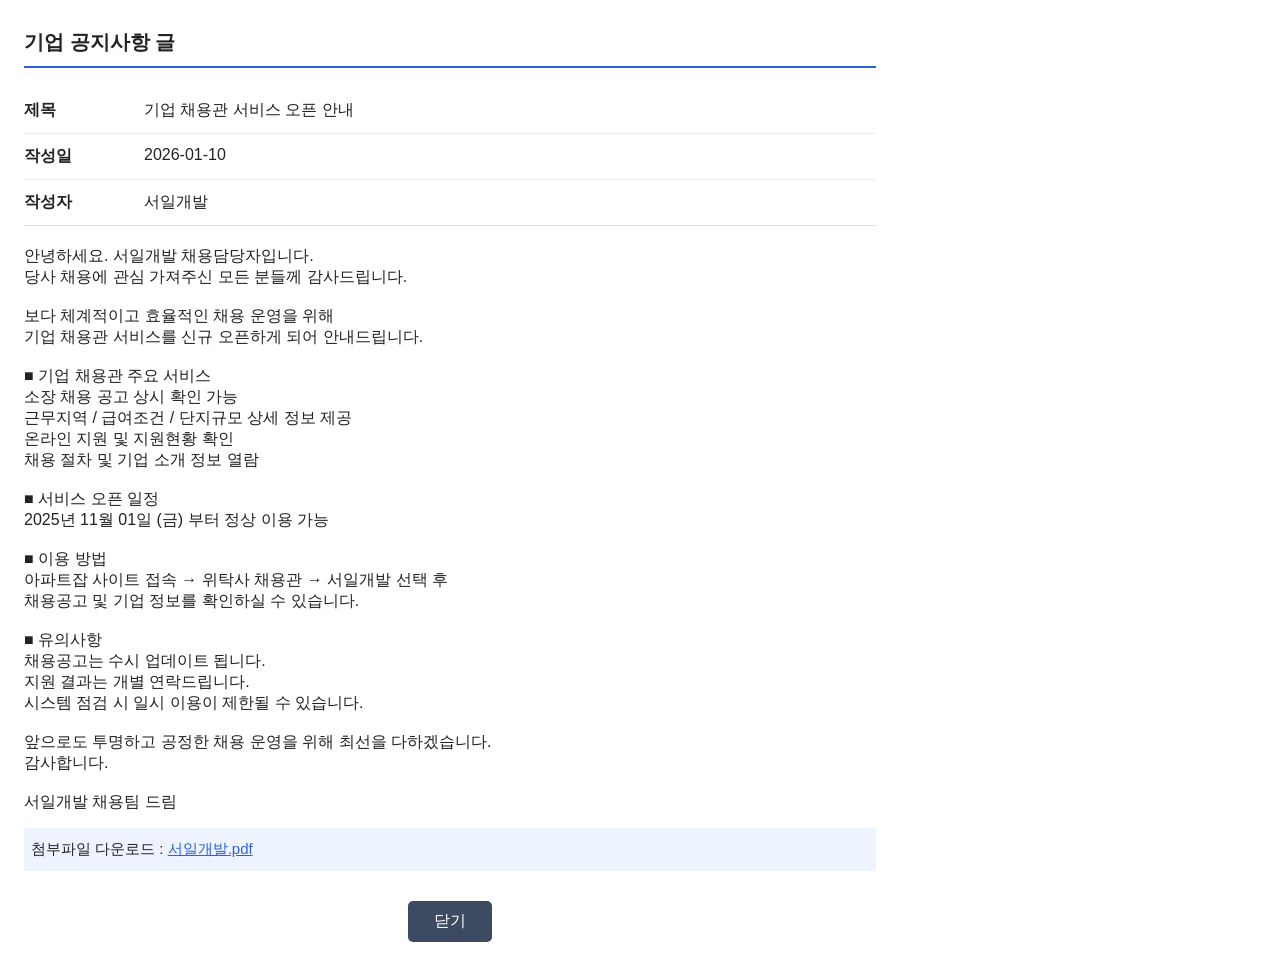
<file: company-notice-view.html>
<!DOCTYPE html>
<html lang="ko">

<head>
    <meta charset="UTF-8">
    <title>공지사항 상세</title>
    <link rel="stylesheet" href="/assets/css/company-popup.css">
</head>

<body>
    <div class="notice-popup">
        <!-- 상단 -->
        <h2 class="popup-title">기업 공지사항 글</h2>
        <!-- 정보 영역 -->
        <div class="notice-info">
            <div class="info-row">
                <div class="info-label">제목</div>
                <div class="info-value">기업 채용관 서비스 오픈 안내</div>
            </div>
            <div class="info-row">
                <div class="info-label">작성일</div>
                <div class="info-value">2026-01-10</div>
            </div>
            <div class="info-row">
                <div class="info-label">작성자</div>
                <div class="info-value">서일개발</div>
            </div>
        </div>

        <!-- 본문 -->
        <div class="notice-content">
            <!-- 텍스트 / 이미지 영역 -->
            <div class="content-box">
                안녕하세요. 서일개발 채용담당자입니다.<br>
                당사 채용에 관심 가져주신 모든 분들께 감사드립니다.<br>
                <br>
                보다 체계적이고 효율적인 채용 운영을 위해<br>
                기업 채용관 서비스를 신규 오픈하게 되어 안내드립니다.<br>
                <br>
                ■ 기업 채용관 주요 서비스<br>
                소장 채용 공고 상시 확인 가능<br>
                근무지역 / 급여조건 / 단지규모 상세 정보 제공<br>
                온라인 지원 및 지원현황 확인<br>
                채용 절차 및 기업 소개 정보 열람<br>
                <br>
                ■ 서비스 오픈 일정<br>
                2025년 11월 01일 (금) 부터 정상 이용 가능<br>
                <br>
                ■ 이용 방법<br>
                아파트잡 사이트 접속 → 위탁사 채용관 → 서일개발 선택 후<br>
                채용공고 및 기업 정보를 확인하실 수 있습니다.<br>
                <br>
                ■ 유의사항<br>
                채용공고는 수시 업데이트 됩니다.<br>
                지원 결과는 개별 연락드립니다.<br>
                시스템 점검 시 일시 이용이 제한될 수 있습니다.<br>
                <br>
                앞으로도 투명하고 공정한 채용 운영을 위해 최선을 다하겠습니다.<br>
                감사합니다.<br>
                <br>
                서일개발 채용팀 드림
            </div>
            <!-- 첨부파일 -->
            <div class="file-download">
                첨부파일 다운로드 :
                <a href="#">서일개발.pdf</a>
            </div>
        </div>
        <!-- 하단 버튼 -->
        <div class="popup-footer">
            <button class="btn-close" onclick="window.close();">닫기</button>
        </div>

    </div>

</body>

</html>
</file>
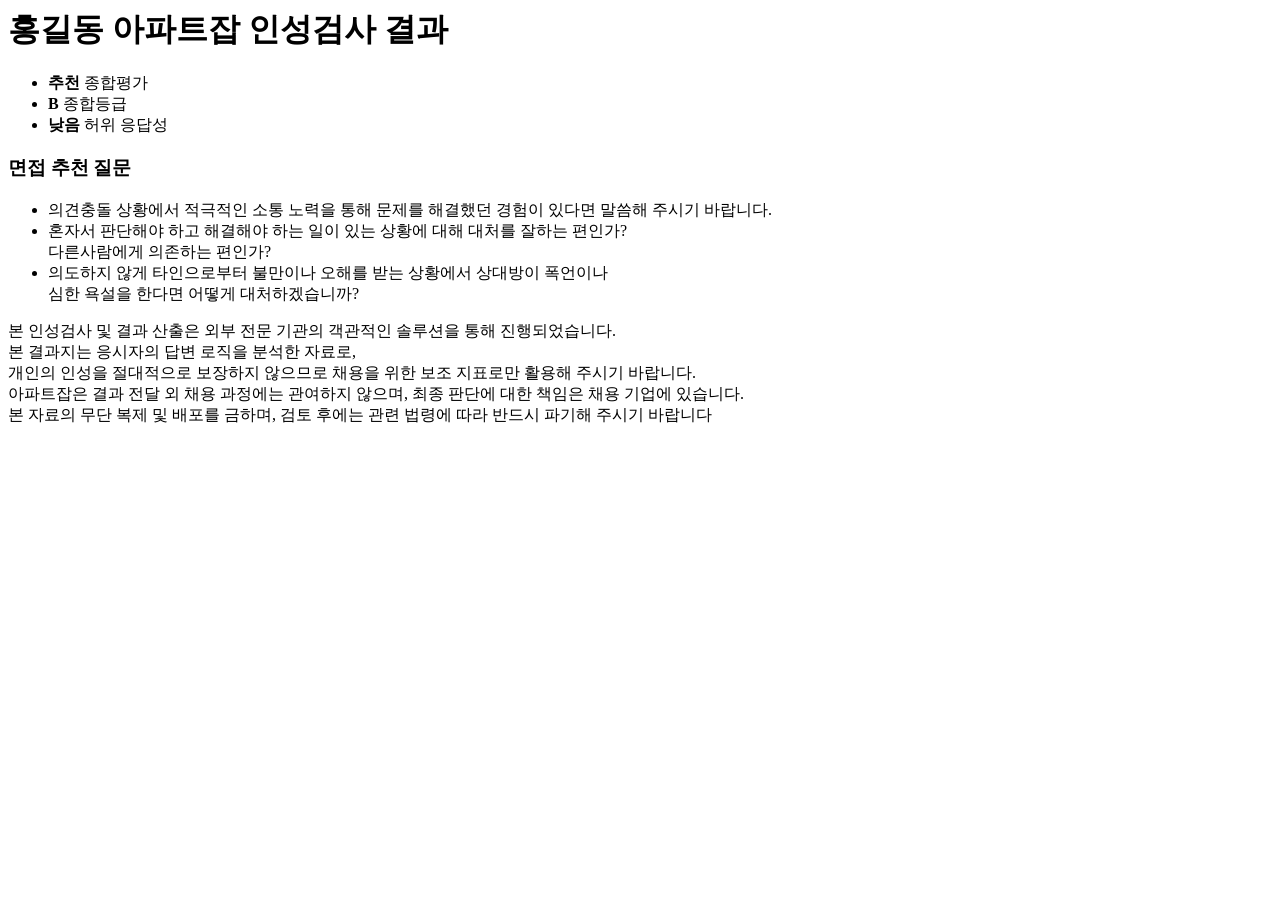
<file: personality_result.html>
<!-- #include virtual = "/inc/sessin_top.asp" -->
<!-- #include virtual = "/inc/inc_dbCon.asp" -->
<!-- #include virtual = "/inc/function.asp" -->
<!-- #include virtual = "/inc/head.asp" -->
<!-- #include virtual = "/inc/company_check.asp" -->

<link href="/css/test.css">

<!-- co_page.css -->
<body class="co-sub">
	<div class="wrap popup mw800">
    <div class="confirm__header">
        <h1><span class="personality-result__name">홍길동</span> 아파트잡 인성검사 결과</h1>
    </div>
	<main class="contents">
		<div class="personality-result">
			<div class="personality-result__inner">
				<div class="evaluation-summary">
				  <ul class="evaluation-summary__list">

					<!-- 종합평가 -->
					<li class="evaluation-summary__item">
					  <div class="evaluation-summary__icon evaluation-summary__icon--overall"></div>
					  <strong class="evaluation-summary__value">추천</strong>
					  <span class="evaluation-summary__label">종합평가</span>
					</li>

					<!-- 종합등급 -->
					<li class="evaluation-summary__item">
					  <div class="evaluation-summary__icon evaluation-summary__icon--grade"></div>
					  <strong class="evaluation-summary__value">B</strong>
					  <span class="evaluation-summary__label">종합등급</span>
					</li>

					<!-- 허위 응답성 -->
					<li class="evaluation-summary__item">
					  <div class="evaluation-summary__icon evaluation-summary__icon--trust"></div>
					  <strong class="evaluation-summary__value">낮음</strong>
					  <span class="evaluation-summary__label">허위 응답성</span>
					</li>

				  </ul>
				</div>
				
				
				<!-- 면접 추천 질문 -->
				<div class="eval-interview-question">
					<h3 class="eval-interview-question__title">면접 추천 질문</h3>
					<div class="eval-interview-question__list">
						<ul class="eval-interview-question__items">
							<li>의견충돌 상황에서 적극적인 소통 노력을 통해 문제를 해결했던 경험이 있다면 말씀해 주시기 바랍니다.</li>
							<li>혼자서 판단해야 하고 해결해야 하는 일이 있는 상황에 대해 대처를 잘하는 편인가?<br>
							다른사람에게 의존하는 편인가?</li>
							<li>의도하지 않게 타인으로부터 불만이나 오해를 받는 상황에서 상대방이 폭언이나<br>
							심한 욕설을 한다면 어떻게 대처하겠습니까?</li>
						</ul>
					</div>
					<div class="eval-interview-question__notice">
						본 인성검사 및 결과 산출은 외부 전문 기관의 객관적인 솔루션을 통해 진행되었습니다.<br>
						본 결과지는 응시자의 답변 로직을 분석한 자료로, <br>
						개인의 인성을 절대적으로 보장하지 않으므로 채용을 위한 보조 지표로만 활용해 주시기 바랍니다.<br>
						아파트잡은 결과 전달 외 채용 과정에는 관여하지 않으며, 최종 판단에 대한 책임은 채용 기업에 있습니다.<br>
						본 자료의 무단 복제 및 배포를 금하며, 검토 후에는 관련 법령에 따라 반드시 파기해 주시기 바랍니다
					</div>
				</div>
			</div>
		</div>
	</main>
	</div>
</body>
</file>
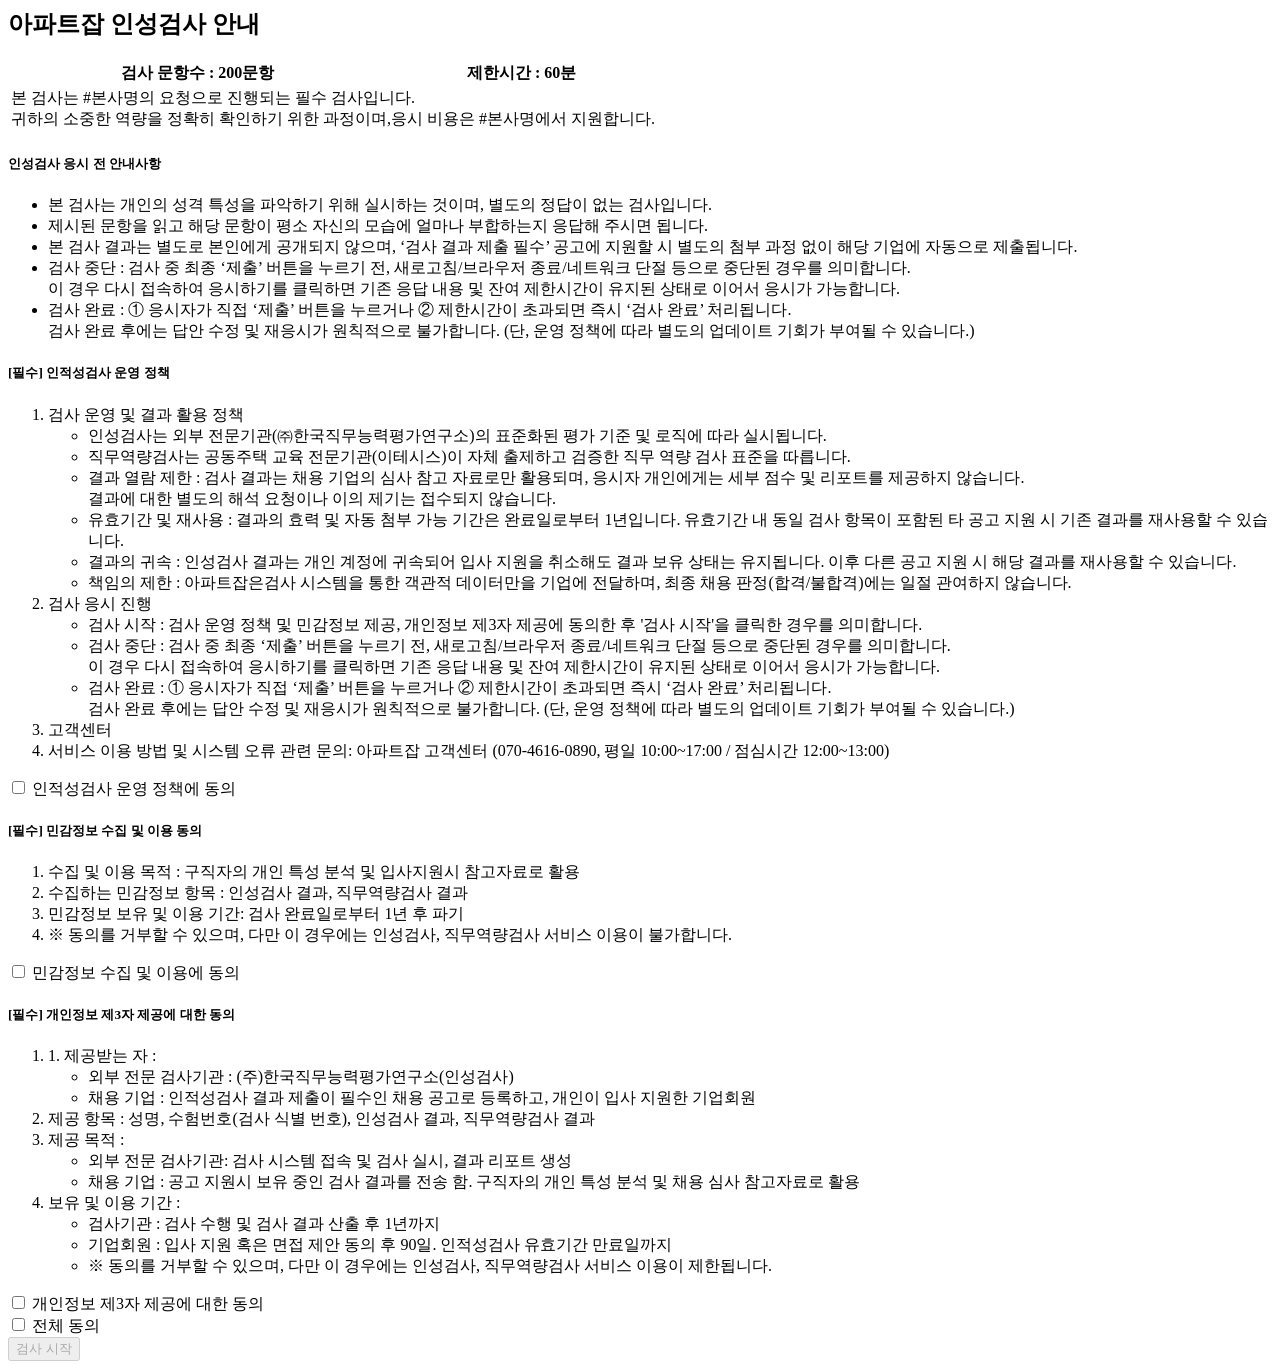
<file: survey_pre_guide.html>
<!-- #include virtual = "/inc/sessin_top.asp" -->
<!-- #include virtual = "/inc/inc_dbCon.asp" -->
<!-- #include virtual = "/inc/function.asp" -->
<!-- #include virtual = "/inc/renew_head.asp" -->

	<!-- ✅ Bootstrap CSS -->

  <body>
    <!-- header -->
    <header id="headerWrap">
		<!-- #include virtual = "/inc/renew_header.asp" -->
	</header>

    <main>
		<section id="subPage">
			<h2>아파트잡 인성검사 안내</h2>
			<!-- 서비스 선택 -->
			<div id="surveyServiceSection" class="survey-service" />
				<table class="survey-service-table">
					<thead>
						<tr>
							<th>검사 문항수 : 200문항</th>
							<th>제한시간 : 60분</th>
						</tr>
					</thead>
					<tbody>
					  <tr class="service-item">
						<td class="service-notice" colspan="2">
						  본 검사는 #본사명의 요청으로 진행되는 필수 검사입니다. <br/>
						  귀하의 소중한 역량을 정확히 확인하기 위한 과정이며,응시 비용은 #본사명에서 지원합니다.
						</td>
					  </tr>
					</tbody>
				</table>
			 
				<!-- 인성검사 응시 전 안내사항 -->
				<div id="surveyGuideSection" class="terms-section terms-guide">
				  <h5 class="terms-title">인성검사 응시 전 안내사항</h5>
					<div class="terms-list">
					  <ul>
						<li>본 검사는 개인의 성격 특성을 파악하기 위해 실시하는 것이며, 별도의 정답이 없는 검사입니다.</li>
						<li>제시된 문항을 읽고 해당 문항이 평소 자신의 모습에 얼마나 부합하는지 응답해 주시면 됩니다.</li>
						<li>본 검사 결과는 별도로 본인에게 공개되지 않으며, ‘검사 결과 제출 필수’ 공고에 지원할 시 별도의 첨부 과정 없이 해당 기업에 자동으로 제출됩니다.</li>
						<li>검사 중단 : 검사 중 최종 ‘제출’ 버튼을 누르기 전, 새로고침/브라우저 종료/네트워크 단절 등으로 중단된 경우를 의미합니다. <br/>
						이 경우 다시 접속하여 응시하기를 클릭하면 기존 응답 내용 및 잔여 제한시간이 유지된 상태로 이어서 응시가 가능합니다.</li>
						<li>검사 완료 : ① 응시자가 직접 ‘제출’ 버튼을 누르거나 ② 제한시간이 초과되면 즉시 ‘검사 완료’ 처리됩니다. <br/>
						검사 완료 후에는 답안 수정 및 재응시가 원칙적으로 불가합니다. (단, 운영 정책에 따라 별도의 업데이트 기회가 부여될 수 있습니다.)</li>
					  </ul>
					</div>
				</div>


				<!-- [필수] 인적성검사 운영 정책 -->
				<div id="privacyCollectSection" class="terms-section terms-privacy">
				  <h5 class="terms-title">[필수] 인적성검사 운영 정책</h5>
				<div class="terms-list">
					<ol>
						<li>검사 운영 및 결과 활용 정책
							<ul>
								<li>인성검사는 외부 전문기관(㈜한국직무능력평가연구소)의 표준화된 평가 기준 및 로직에 따라 실시됩니다.</li>
								<li>직무역량검사는 공동주택 교육 전문기관(이테시스)이 자체 출제하고 검증한 직무 역량 검사 표준을 따릅니다.</li>
								<li>결과 열람 제한 : 검사 결과는 채용 기업의 심사 참고 자료로만 활용되며, 응시자 개인에게는 세부 점수 및 리포트를 제공하지 않습니다. <br/>
								결과에 대한 별도의 해석 요청이나 이의 제기는 접수되지 않습니다.</li>
								<li>유효기간 및 재사용 : 결과의 효력 및 자동 첨부 가능 기간은 완료일로부터 1년입니다. 유효기간 내 동일 검사 항목이 포함된 타 공고 지원 시 기존 결과를 재사용할 수 있습니다.</li>
								<li>결과의 귀속 : 인성검사 결과는 개인 계정에 귀속되어 입사 지원을 취소해도 결과 보유 상태는 유지됩니다. 이후 다른 공고 지원 시 해당 결과를 재사용할 수 있습니다.</li>
								<li>책임의 제한 : 아파트잡은검사 시스템을 통한 객관적 데이터만을 기업에 전달하며, 최종 채용 판정(합격/불합격)에는 일절 관여하지 않습니다.</li>
							</ul>
						</li>
						<li>검사 응시 진행
							<ul>
								<li>검사 시작 : 검사 운영 정책 및 민감정보 제공, 개인정보 제3자 제공에 동의한 후 '검사 시작'을 클릭한 경우를 의미합니다.</li>
								<li>검사 중단 : 검사 중 최종 ‘제출’ 버튼을 누르기 전, 새로고침/브라우저 종료/네트워크 단절 등으로 중단된 경우를 의미합니다. <br/>
								이 경우 다시 접속하여 응시하기를 클릭하면 기존 응답 내용 및 잔여 제한시간이 유지된 상태로 이어서 응시가 가능합니다.</li>
								<li>검사 완료 : ① 응시자가 직접 ‘제출’ 버튼을 누르거나 ② 제한시간이 초과되면 즉시 ‘검사 완료’ 처리됩니다. <br/>
								검사 완료 후에는 답안 수정 및 재응시가 원칙적으로 불가합니다. (단, 운영 정책에 따라 별도의 업데이트 기회가 부여될 수 있습니다.)</li>
							</ul>
						</li>
						<li>고객센터</li>
						<li>서비스 이용 방법 및 시스템 오류 관련 문의: 아파트잡 고객센터 (070-4616-0890, 평일 10:00~17:00 / 점심시간 12:00~13:00)</li>
					</ol>
				</div>

				  <div class="agree-item">
					<input type="checkbox" id="agreePrivacy" required>
					<label for="agreePrivacy">인적성검사 운영 정책에 동의</label>
				  </div>
				</div>


				<!-- [필수] 민감정보 수집 및 이용 동의 -->
				<div id="privacyShareSection" class="terms-section terms-sensitive">
				  <h5 class="terms-title">[필수] 민감정보 수집 및 이용 동의</h5>

				<div class="terms-list">
					<ol>
						<li>수집 및 이용 목적 : 구직자의 개인 특성 분석 및 입사지원시 참고자료로 활용</li>
						<li>수집하는 민감정보 항목 : 인성검사 결과, 직무역량검사 결과</li>
						<li>민감정보 보유 및 이용 기간: 검사 완료일로부터 1년 후 파기</li>
						<li class="style-none">※ 동의를 거부할 수 있으며, 다만 이 경우에는 인성검사, 직무역량검사 서비스 이용이 불가합니다.</li>
					</ol>
				</div>

				  <div class="agree-item">
					<input type="checkbox" id="agreeSensitive" required>
					<label for="agreeSensitive">민감정보 수집 및 이용에 동의</label>
				  </div>
				</div>
				
				<!-- [필수] 개인정보 제3자 제공에 대한 동의 -->
				<div id="privacyShareSection" class="terms-section terms-third">
				  <h5 class="terms-title">[필수] 개인정보 제3자 제공에 대한 동의</h5>

				<div class="terms-list">
					<ol>
						<li>1. 제공받는 자 : 
							<ul>
								<li>외부 전문 검사기관 : (주)한국직무능력평가연구소(인성검사)</li>
								<li>채용 기업 : 인적성검사 결과 제출이 필수인 채용 공고로 등록하고, 개인이 입사 지원한 기업회원</li>
							</ul>
						</li>
						<li>제공 항목 : 성명, 수험번호(검사 식별 번호), 인성검사 결과, 직무역량검사 결과</li>
						<li>제공 목적 :
							<ul>
								<li>외부 전문 검사기관: 검사 시스템 접속 및 검사 실시, 결과 리포트 생성</li>
								<li>채용 기업 : 공고 지원시 보유 중인 검사 결과를 전송 함. 구직자의 개인 특성 분석 및 채용 심사 참고자료로 활용</li>
							</ul>
						</li>
						<li>보유 및 이용 기간 :
							<ul>
								<li>검사기관 : 검사 수행 및 검사 결과 산출 후 1년까지</li>
								<li>기업회원 : 입사 지원 혹은 면접 제안 동의 후 90일. 인적성검사 유효기간 만료일까지</li>
								<li class="style-none">※ 동의를 거부할 수 있으며, 다만 이 경우에는 인성검사, 직무역량검사 서비스 이용이 제한됩니다.</li>
							</ul>
						</li>
					</ol>
				</div>

				  <div class="agree-item">
					<input type="checkbox" id="agreeThird" required>
					<label for="agreeThird">개인정보 제3자 제공에 대한 동의</label>
				  </div>
				</div>


				<!-- 전체 동의 -->
				<div class="agree-all">
				  <input type="checkbox" id="agreeAll">
				  <label for="agreeAll">전체 동의</label>
				</div>

				<button type="button" class="btn-submit" id="btnStartSurvey" onclick="startSurvey()" disabled>
				  검사 시작
				</button>


				</div>
			</div>
		</section>
	</main>
	
	<footer id="footer" class="site-footer">
		<!-- #include virtual = "/inc/renew_footer.asp" -->	
	</footer>
	
	<!-- 전체 동의 -->
	<script>
		document.addEventListener("DOMContentLoaded", function () {
		  const agreeAll = document.getElementById("agreeAll");

		  const agreePrivacy = document.getElementById("agreePrivacy");
		  const agreeSensitive = document.getElementById("agreeSensitive");
		  const agreeThird = document.getElementById("agreeThird");

		  const btnStartSurvey = document.getElementById("btnStartSurvey");

		  const requiredAgrees = [
			agreePrivacy,
			agreeSensitive,
			agreeThird
		  ];

		  // 버튼 활성화 여부 체크 함수
		  function updateButtonState() {
			const isAllChecked = requiredAgrees.every(cb => cb.checked);
			btnStartSurvey.disabled = !isAllChecked;
		  }

		  // 전체 동의 클릭
		  agreeAll.addEventListener("change", function () {
			requiredAgrees.forEach(cb => {
			  cb.checked = agreeAll.checked;
			});
			updateButtonState();
		  });

		  // 개별 동의 클릭
		  requiredAgrees.forEach(cb => {
			cb.addEventListener("change", function () {
			  agreeAll.checked = requiredAgrees.every(item => item.checked);
			  updateButtonState();
			});
		  });
		});
	</script>

	
	<!-- 검사 신청 페이지 이동 -->
	<script>
		function startSurvey() {
		  const params = new URLSearchParams(window.location.search);
		  const rSeq = params.get('R_SEQ');

		  // 1️. 실제 검사 페이지
		  window.open(
			'https://etesys.select-test.co.kr/user/page/test',
			'_blank'
		  );

		  // 2️. 안내 페이지 역할 종료
		  window.close();
		}
	</script>



</body>
</html>
</file>
<file: assets/css/company-popup.css>
/* ===========================
   기본
=========================== */
body {
  margin: 0;
  background: #fff;
  font-family: "Malgun Gothic", sans-serif;
  color: #222;
}

/* ===========================
   팝업 전체
=========================== */
.notice-popup {
  width: 900px;
  background: #fff;
  padding: 1% 24px 30px;
  box-sizing: border-box;
}

/* ===========================
   타이틀
=========================== */
.popup-title {
  font-size: 20px;
  font-weight: 700;
  margin-bottom: 20px;
  border-bottom: 2px solid #2f61d5;
  padding-bottom: 10px;
}

/* ===========================
   정보 영역
=========================== */
.notice-info {
  border-bottom: 1px solid #dcdcdc;
  margin-bottom: 20px;
}
.info-row {
  display: flex;
  padding: 12px 0;
  border-top: 1px solid #eee;
}
.info-row:first-child {
  border-top: none;
}
.info-label {
  width: 120px;
  font-weight: 600;
}
.info-value {
  flex: 1;
}

/* ===========================
   본문
=========================== */
.notice-content {
  margin-top: 20px;
}

/* 텍스트/이미지 박스 */
.content-box {
  min-height: 120px;
  height: auto;
  display: flex;
  align-items:start;
  justify-content:left;
  font-size: 16px;
}

/* ===========================
   첨부파일
=========================== */
.file-download {
  margin-top: 15px;
  font-size: 15px;
  background-color: #eef4ff;
  padding: 12px 7px;
}
.file-download a {
  color: #2f61d5;
  text-decoration: underline;
}

/* ===========================
   하단 버튼
=========================== */
.popup-footer {
  text-align: center;
  margin-top: 30px;
}
.btn-close {
  background: #3c4b61;
  color: #fff;
  border: none;
  padding: 10px 26px;
  font-size: 16px;
  cursor: pointer;
  border-radius: 5px;
}
.btn-close:hover {
  background: #2f3a4d;
}
</file>
